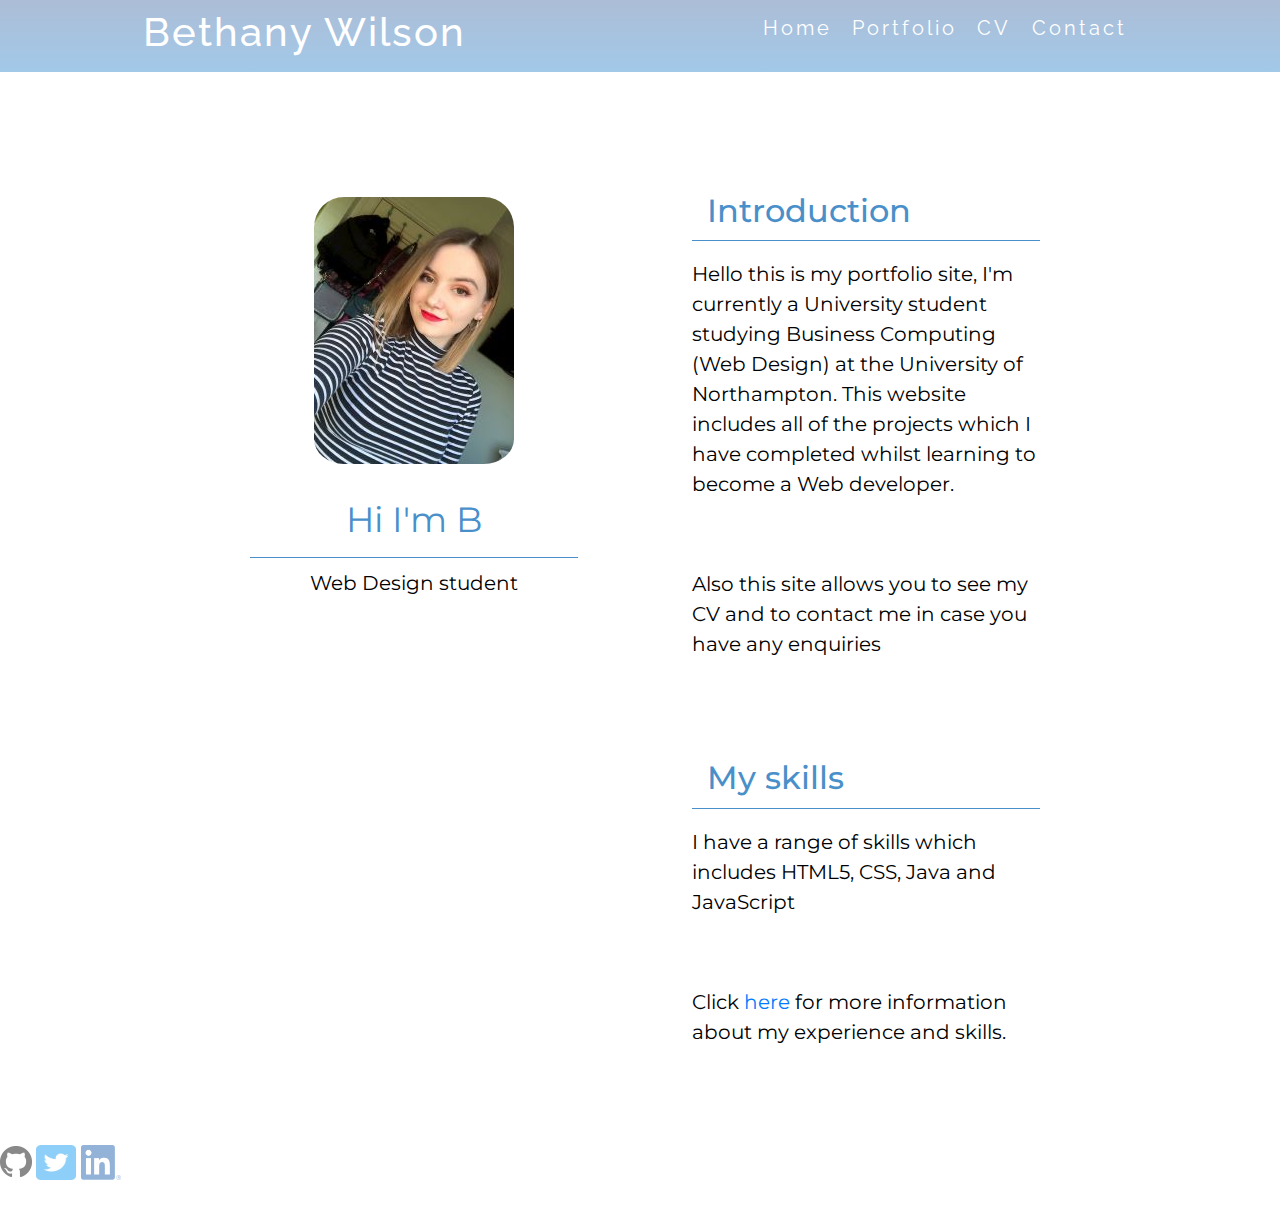
<file: index.html>
<!DOCTYPE html>
<html lang="en">
    <!-- starter code used from Nile-->
<head>
    <meta charset="UTF-8">
    <meta name="viewport" content="width=device-width, initial-scale=1.0">
    <!-- bootstrap cdn-->
    <link rel="stylesheet" href="https://stackpath.bootstrapcdn.com/bootstrap/4.4.1/css/bootstrap.min.css" integrity="sha384-Vkoo8x4CGsO3+Hhxv8T/Q5PaXtkKtu6ug5TOeNV6gBiFeWPGFN9MuhOf23Q9Ifjh" crossorigin="anonymous">
    <!-- stylesheet-->
    <link rel="stylesheet" href="style.css">
    <!--google web fonts-->
    <link href="https://fonts.googleapis.com/css?family=Montserrat|Raleway&display=swap" rel="stylesheet">
    <meta http-equiv="X-UA-Compatible" content="ie=edge">
    <title>Home</title>
    </head>
<body>
    <!--navigation - made using this video https://www.youtube.com/watch?v=gXkqy0b4M5g -->
        <nav>
            <div class="title">
                <h1>Bethany Wilson</h1>
            </div>
            <ul class="nav-links">
                <li><a href="index.html">Home</a></li>  
                <li><a href="portfolio.html">Portfolio</a></li>  
                <li><a href="cv.html">CV</a></li>  
                <li><a href="contact.html">Contact</a></li>  
            </ul>
            <!-- creating burger for navigation on mobile -->
            <div class="burger">
            <div class="line_1"></div>
            <div class="line_2"></div>
            <div class="line_3"></div>
            </div>
        </nav>

<!--grid layout for the index page-->
    <section class="content1">
        <!--https://developer.mozilla.org/en-US/docs/Web/CSS/CSS_Grid_Layout  this website has been used to create the grids on all pages-->
    
        <div class="one">
            <!--profile picture-->
                <img src="assets/IMG_4857.jpg" alt="profile picture">
                <div id="intro"></div>  
                <p>Web Design student</p>     
        </div>

        <div class="two">
        <h2>Introduction</h2>
        <p> Hello this is my portfolio site, I'm currently a University student studying Business Computing (Web Design) at the University of Northampton.
            This website includes all of the projects which I have completed whilst learning to become a Web developer.</p>
            <br>
            <p>Also this site allows you to see my CV and to contact me in case you have any enquiries</p>
         </div>

         <div class="three">
          <h2>My skills</h2>
          <p> I have a range of skills which includes HTML5, CSS, Java and JavaScript</p>
              <br>
          <p>Click <a href="cv.html">here</a> for more information about my experience and skills. </p>
          </div>
    </section> 
    
<!--footer containing the social media links-->
    <footer> 
        <div class="icons">
        <ul> 
            <!--icons open in a new tab-->
            <li><a href="https://github.com/beth050201" target="_blank"><img src="assets/GitHub-Mark-32px.png" alt="GitHub"></a></li> 
            <!-- git hub icon  https://github.com/logos --> 
            <li><a href="https://twitter.com/_bethanywilson" target="_blank"><img src="assets/Twitter_Social_Icon_Rounded_Square_Color.png" alt="Twitter" width="40" height="70"></a></li>  
            <!-- Twitter icon  https://about.twitter.com/en_gb/company/brand-resources.html width and height-->
            <li><a href="https://www.linkedin.com/in/bethany-wilson-456a141a0/" target="_blank"><img src="assets/LI-In-Bug.png" alt="LinkedIn" width="40" height="70"></a></li>  
            <!-- LinkedIn icon https://brand.linkedin.com/downloads -->
        </ul>
    </div>

    </footer>

    <!-- bootstrap JavaScript links-->
    <script src="https://code.jquery.com/jquery-3.4.1.slim.min.js" integrity="sha384-J6qa4849blE2+poT4WnyKhv5vZF5SrPo0iEjwBvKU7imGFAV0wwj1yYfoRSJoZ+n" crossorigin="anonymous"></script>
    <script src="https://cdn.jsdelivr.net/npm/popper.js@1.16.0/dist/umd/popper.min.js" integrity="sha384-Q6E9RHvbIyZFJoft+2mJbHaEWldlvI9IOYy5n3zV9zzTtmI3UksdQRVvoxMfooAo" crossorigin="anonymous"></script>
    <script src="https://stackpath.bootstrapcdn.com/bootstrap/4.4.1/js/bootstrap.min.js" integrity="sha384-wfSDF2E50Y2D1uUdj0O3uMBJnjuUD4Ih7YwaYd1iqfktj0Uod8GCExl3Og8ifwB6" crossorigin="anonymous"></script>
    <script src="main.js"></script>
    </body>
</html>
</file>
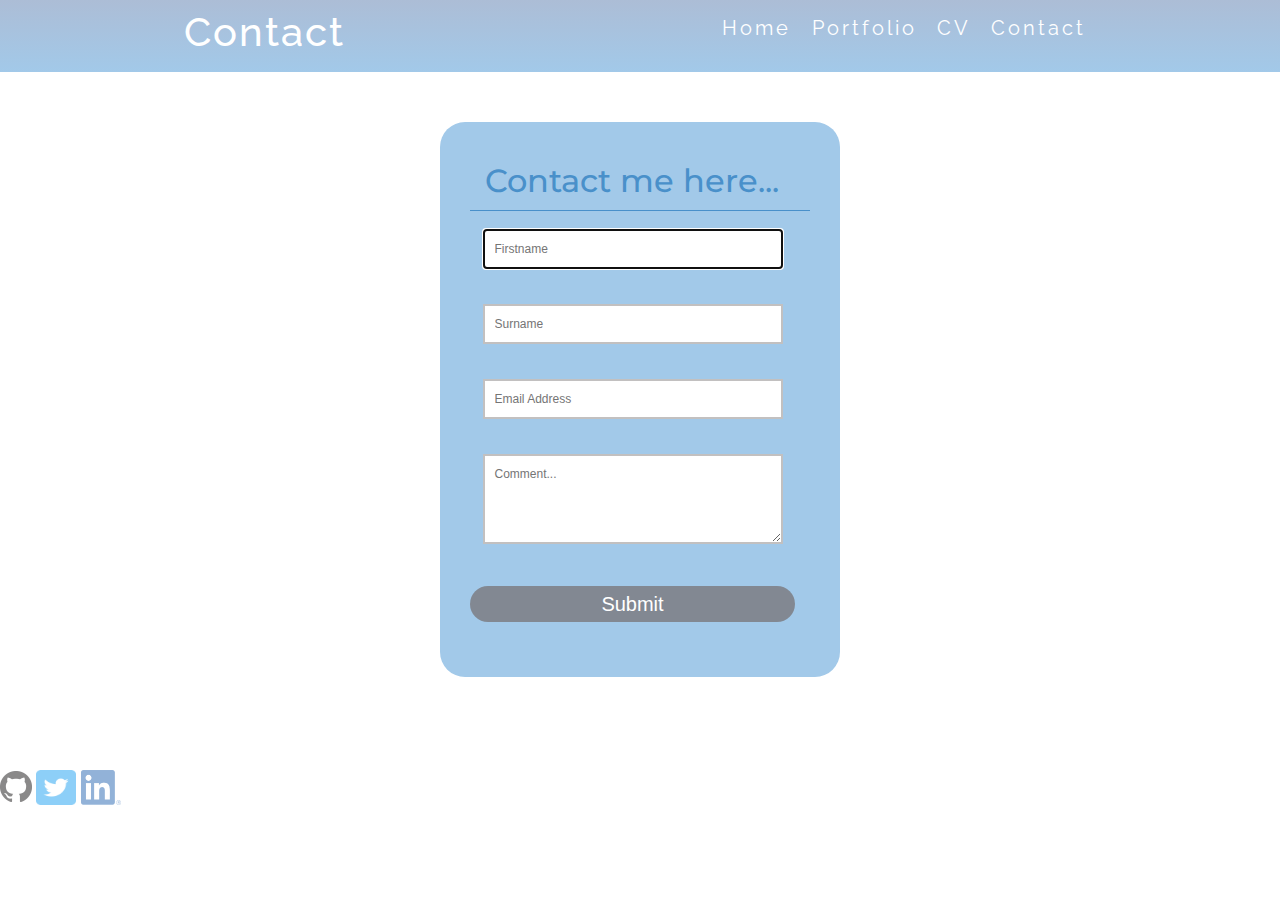
<file: contact.html>
<!DOCTYPE html>
<html lang="en">
    <!-- starter code used from Nile-->
<head>
    <meta charset="UTF-8">
    <meta name="viewport" content="width=device-width, initial-scale=1.0">
    <!-- bootstrap cdn-->
    <link rel="stylesheet" href="https://stackpath.bootstrapcdn.com/bootstrap/4.4.1/css/bootstrap.min.css" integrity="sha384-Vkoo8x4CGsO3+Hhxv8T/Q5PaXtkKtu6ug5TOeNV6gBiFeWPGFN9MuhOf23Q9Ifjh" crossorigin="anonymous">
    <!-- stylesheet-->
    <link rel="stylesheet" href="style.css">
    <!--google web fonts-->
    <link href="https://fonts.googleapis.com/css?family=Montserrat|Raleway&display=swap" rel="stylesheet">
    <meta http-equiv="X-UA-Compatible" content="ie=edge">
    <title>Contact</title>
    </head>
<body>
     <!--navigation - made using this video https://www.youtube.com/watch?v=gXkqy0b4M5g-->
        <nav>
            <div class="title">
                <h1>Contact</h1>
            </div>
            <ul class="nav-links">
                <li><a href="index.html">Home</a></li>  
                <li><a href="portfolio.html">Portfolio</a></li>  
                <li><a href="cv.html">CV</a></li>  
                <li><a href="contact.html">Contact</a></li>  
            </ul>
            <!-- creating burger for navigation on mobile -->
            <div class="burger">
              <div class="line_1"></div>
              <div class="line_2"></div>
              <div class="line_3"></div>
              </div>
        </nav>

        <!--https://codepen.io/ssbalakumar/pen/uzDIA the code has been used as a template and then made adjusts so only relevant parts are included -->
        <div class="form">  
            <form id="contact" action="mailto:bethany.wilson@me.com" method="post">
              <div class="light"><h2>Contact me here...</h2></div>
              
              <fieldset>
                <input placeholder="Firstname" type="text" tabindex="1" required autofocus>
              </fieldset>

              <fieldset>
                  <input placeholder="Surname" type="text" tabindex="1" required>
                </fieldset>

              <fieldset>
                <input placeholder="Email Address" type="email" tabindex="2" required>
              </fieldset>

              <fieldset>
                <textarea placeholder="Comment..." tabindex="5" required></textarea>
              </fieldset>
              
              <fieldset>
                <button name="submit" type="submit" id="contact-submit" data-submit="...Sending">Submit</button>
              </fieldset>
            </form>
           
          </div>
<!--footer containing the social media links-->
<footer> 
    <!--icons open in a new tab-->
    <div class="icons">
     <ul> 
      <li><a href="https://github.com/beth050201" target="_blank"><img src="assets/GitHub-Mark-32px.png" alt="GitHub"></a></li> 
      <!-- git hub icon  https://github.com/logos --> 
      <li><a href="https://twitter.com/_bethanywilson" target="_blank"><img src="assets/Twitter_Social_Icon_Rounded_Square_Color.png" alt="Twitter" width="40" height="70"></a></li>  
      <!-- Twitter icon  https://about.twitter.com/en_gb/company/brand-resources.html width and height-->
      <li><a href="https://www.linkedin.com/in/bethany-wilson-456a141a0/" target="_blank"><img src="assets/LI-In-Bug.png" alt="LinkedIn" width="40" height="70"></a></li>  
      <!-- LinkedIn icon https://brand.linkedin.com/downloads -->
     </ul>
     </div>
</footer>

    <!-- bootstrap JavaScript links-->
    <script src="https://code.jquery.com/jquery-3.4.1.slim.min.js" integrity="sha384-J6qa4849blE2+poT4WnyKhv5vZF5SrPo0iEjwBvKU7imGFAV0wwj1yYfoRSJoZ+n" crossorigin="anonymous"></script>
    <script src="https://cdn.jsdelivr.net/npm/popper.js@1.16.0/dist/umd/popper.min.js" integrity="sha384-Q6E9RHvbIyZFJoft+2mJbHaEWldlvI9IOYy5n3zV9zzTtmI3UksdQRVvoxMfooAo" crossorigin="anonymous"></script>
    <script src="https://stackpath.bootstrapcdn.com/bootstrap/4.4.1/js/bootstrap.min.js" integrity="sha384-wfSDF2E50Y2D1uUdj0O3uMBJnjuUD4Ih7YwaYd1iqfktj0Uod8GCExl3Og8ifwB6" crossorigin="anonymous"></script>
    <script src="main.js"></script>
    </body>
</html>
</file>
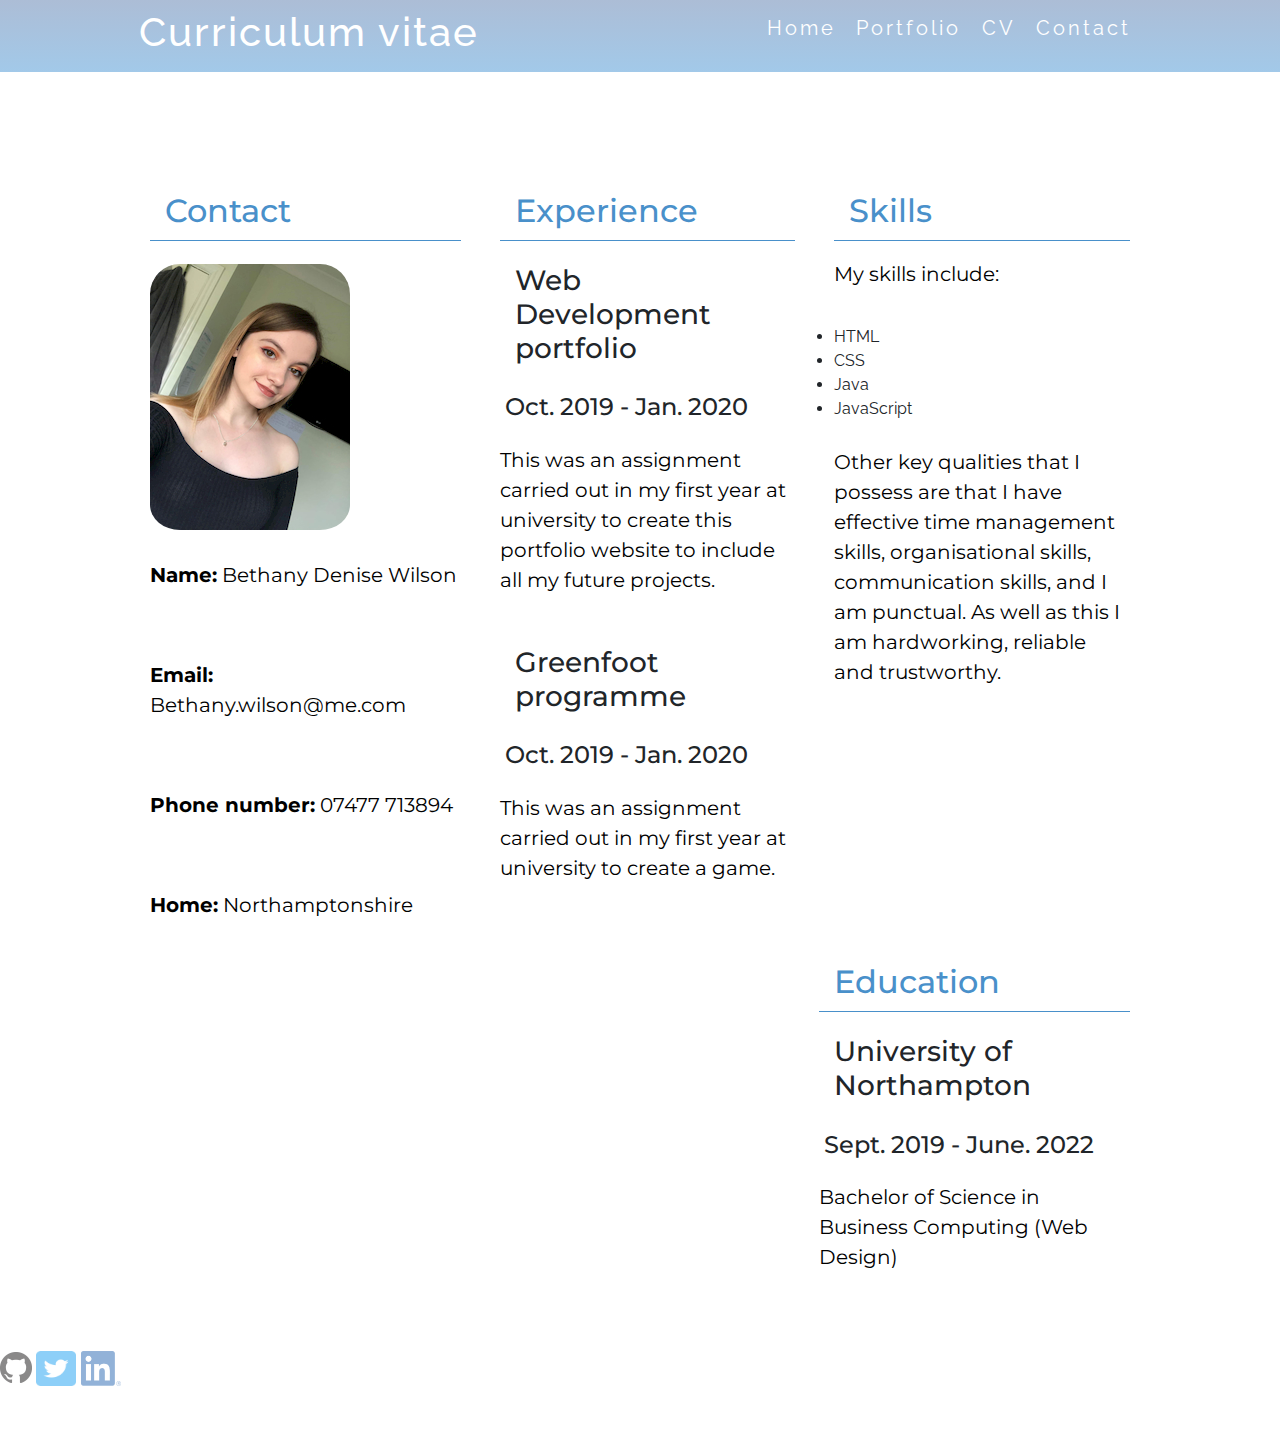
<file: cv.html>
<!DOCTYPE html>
<html lang="en">
    <!-- starter code used from Nile-->
<head>
    <meta charset="UTF-8">
    <meta name="viewport" content="width=device-width, initial-scale=1.0">
    <!-- bootstrap cdn-->
    <link rel="stylesheet" href="https://stackpath.bootstrapcdn.com/bootstrap/4.4.1/css/bootstrap.min.css" integrity="sha384-Vkoo8x4CGsO3+Hhxv8T/Q5PaXtkKtu6ug5TOeNV6gBiFeWPGFN9MuhOf23Q9Ifjh" crossorigin="anonymous">
    <!-- stylesheet-->
    <link rel="stylesheet" href="style.css">
    <!--google web fonts-->
    <link href="https://fonts.googleapis.com/css?family=Montserrat|Raleway&display=swap" rel="stylesheet">
    <meta http-equiv="X-UA-Compatible" content="ie=edge">
    <title>CV</title>
    </head>
<body>
     <!--navigation - made using this video https://www.youtube.com/watch?v=gXkqy0b4M5g-->
        <nav>
            <div class="title">
                <h1>Curriculum vitae</h1>
            </div>
            <ul class="nav-links">
                <li><a href="index.html">Home</a></li>  
                <li><a href="portfolio.html">Portfolio</a></li>  
                <li><a href="cv.html">CV</a></li>  
                <li><a href="contact.html">Contact</a></li>  
            </ul>
            <!-- creating burger for navigation on mobile -->
            <div class="burger">
                <div class="line_1"></div>
                <div class="line_2"></div>
                <div class="line_3"></div>
                </div>
        </nav>

        <!--grid layout for the CV page https://developer.mozilla.org/en-US/docs/Web/CSS/CSS_Grid_Layout  this website has been used to create the grids on all pages-->
        <section class="content2">
            <!--https://developer.mozilla.org/en-US/docs/Web/CSS/CSS_Grid_Layout  this website has been used to create the grid son all pages-->
        
            <div class="contact">
                    <!-- contains all information used to be contacted, <strong> used to make it bold-->
                    
                    <h2>Contact</h2>
                    <a id="profile" onmouseover="changePic()" onmouseout="normalPic()"><img src="assets/G3QpQGblRnmAJTMrNUSVBg.jpg" alt="profile picture" class="profile"></a>
                    <p><strong>Name:</strong> Bethany Denise Wilson</p> 
                    <br>
                    <p><strong>Email:</strong> Bethany.wilson@me.com</p>     
                    <br>
                    <p><strong>Phone number:</strong> 07477 713894</p> 
                    <br>
                    <p><strong>Home:</strong> Northamptonshire</p>      
            </div>
    
            <div class="education">
            <h2>Education</h2>
            <!-- different size headers used to improve the look of the section -->
                 <h3>University of Northampton</h3>
                  <h4>Sept. 2019 - June. 2022</h4>
                        <p>Bachelor of Science in Business Computing (Web Design)</p>
            
             </div>
    
            <div class="experience">
            <h2>Experience</h2>
                <h3>Web Development portfolio</h3>
                  <h4>Oct. 2019 - Jan. 2020 </h4>
                        <p>This was an assignment carried out in my first year at university to create this portfolio website to include all my future projects. </p>

                <h3>Greenfoot programme</h3>
                         <h4>Oct. 2019 - Jan. 2020 </h4>
                              <p>This was an assignment carried out in my first year at university to create a game.  </p>
            </div>

            <div class="skill">
                <h2>Skills</h2>
                <p>My skills include:</p>
                
                <ul>
                        <li>HTML</li>
                        <li>CSS</li>
                        <li>Java</li>
                        <li>JavaScript</li>
                </ul>
               
                <p> Other key qualities that I possess are that I have effective time management skills, organisational skills, communication skills, and I am punctual. As well as this I am hardworking, reliable and trustworthy.
                </p>


                </div>
        </section> 

<!--footer containing the social media links-->
<footer> 
        <!--icons open in a new tab-->
        <div class="icons">
           <ul> 
            <li><a href="https://github.com/beth050201" target="_blank"><img src="assets/GitHub-Mark-32px.png" alt="GitHub"></a></li> 
            <!-- git hub icon  https://github.com/logos --> 
            <li><a href="https://twitter.com/_bethanywilson" target="_blank"><img src="assets/Twitter_Social_Icon_Rounded_Square_Color.png" alt="Twitter" width="40" height="70"></a></li>  
            <!-- Twitter icon  https://about.twitter.com/en_gb/company/brand-resources.html width and height-->
            <li><a href="https://www.linkedin.com/in/bethany-wilson-456a141a0/" target="_blank"><img src="assets/LI-In-Bug.png" alt="LinkedIn" width="40" height="70"></a></li>  
            <!-- LinkedIn icon https://brand.linkedin.com/downloads -->
           </ul>
           </div>
</footer>

    <!-- bootstrap JavaScript links-->
    <script src="https://code.jquery.com/jquery-3.4.1.slim.min.js" integrity="sha384-J6qa4849blE2+poT4WnyKhv5vZF5SrPo0iEjwBvKU7imGFAV0wwj1yYfoRSJoZ+n" crossorigin="anonymous"></script>
    <script src="https://cdn.jsdelivr.net/npm/popper.js@1.16.0/dist/umd/popper.min.js" integrity="sha384-Q6E9RHvbIyZFJoft+2mJbHaEWldlvI9IOYy5n3zV9zzTtmI3UksdQRVvoxMfooAo" crossorigin="anonymous"></script>
    <script src="https://stackpath.bootstrapcdn.com/bootstrap/4.4.1/js/bootstrap.min.js" integrity="sha384-wfSDF2E50Y2D1uUdj0O3uMBJnjuUD4Ih7YwaYd1iqfktj0Uod8GCExl3Og8ifwB6" crossorigin="anonymous"></script>
    <script src="main.js"></script>
    </body>
</html>
</file>
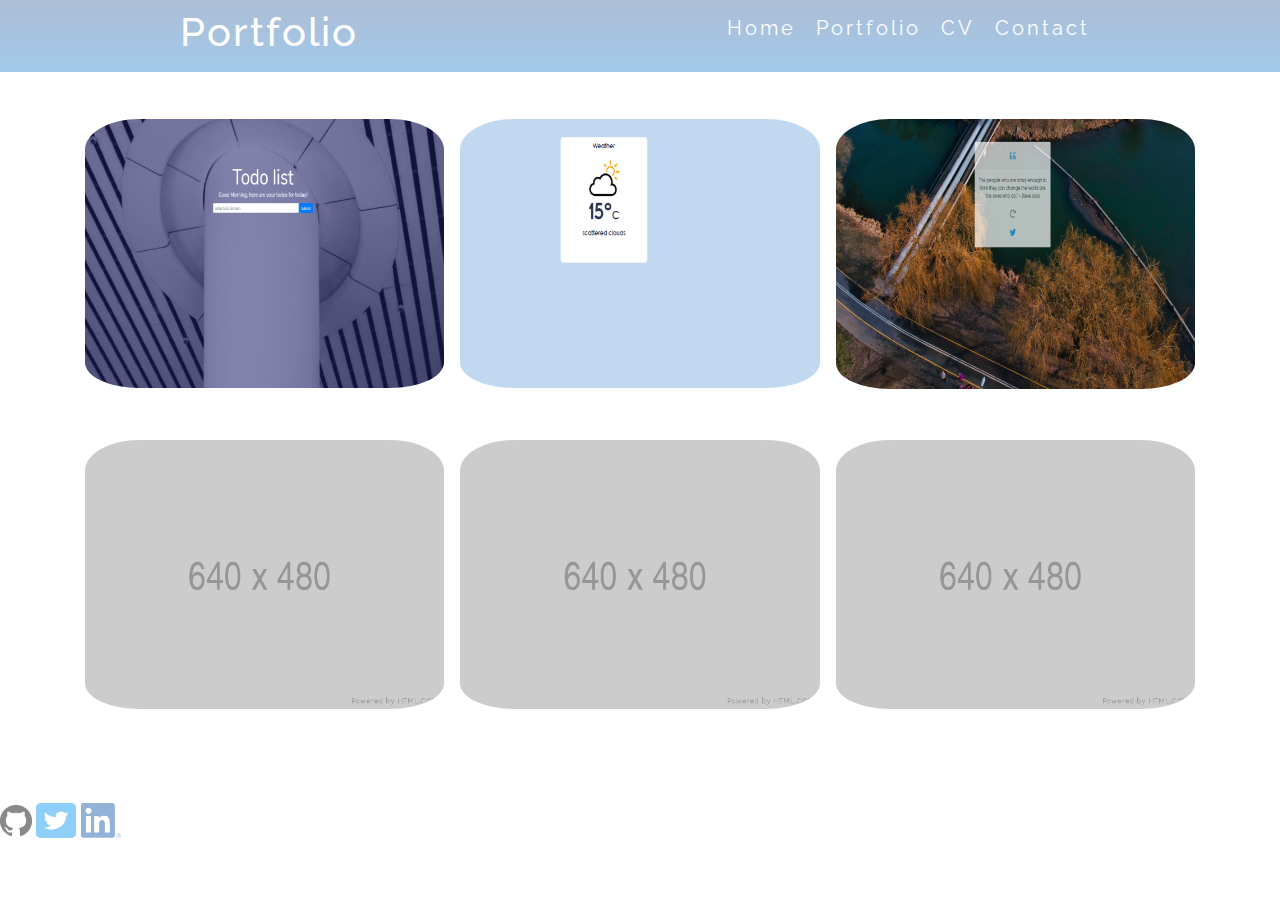
<file: portfolio.html>
<!DOCTYPE html>
<html lang="en">
    <!-- starter code used from Nile-->
<head>
    <meta charset="UTF-8">
    <meta name="viewport" content="width=device-width, initial-scale=1.0">
    <!-- bootstrap cdn-->
    <link rel="stylesheet" href="https://stackpath.bootstrapcdn.com/bootstrap/4.4.1/css/bootstrap.min.css" integrity="sha384-Vkoo8x4CGsO3+Hhxv8T/Q5PaXtkKtu6ug5TOeNV6gBiFeWPGFN9MuhOf23Q9Ifjh" crossorigin="anonymous">
    <!-- stylesheet-->
    <link rel="stylesheet" href="style.css">
    <!--google web fonts-->
    <link href="https://fonts.googleapis.com/css?family=Montserrat|Raleway&display=swap" rel="stylesheet">
    <meta http-equiv="X-UA-Compatible" content="ie=edge">
    <title>Portfolio</title>
    </head>
<body>
     <!--navigation - made using this video https://www.youtube.com/watch?v=gXkqy0b4M5g-->
        <nav>
            <div class="title">
                <h1>Portfolio</h1>
            </div>
            <ul class="nav-links">
                <li><a href="index.html">Home</a></li>  
                <li><a href="portfolio.html">Portfolio</a></li>  
                <li><a href="cv.html">CV</a></li>  
                <li><a href="contact.html">Contact</a></li>  
            </ul>
            <!-- creating burger for navigation on mobile -->
            <div class="burger">
              <div class="line_1"></div>
              <div class="line_2"></div>
              <div class="line_3"></div>
              </div>
        </nav>

        <!--grid layout for the portfolio page template used from nile starter code week 6-->
     <div class="container">
                        
        <div class="gallery">
              <div class="portfolio-item">
                   <a href="https://beth050201.github.io/to_do_list/" target="_blank" ><img src="assets/todo_list.png" alt="To do list" class="image"></a>
                  
                <div class="middle">
                  <div class="text">To Do List</div>
                    </div>
                  </div>
                  
                  <div class="portfolio-item">
                      <a href="https://beth050201.github.io/weather-app/" target="_blank" ><img src="assets/weatherapp.png" alt="Weather app" class="image"></a>
                  
                    <div class="middle">
                      <div class="text">Weather App</div>
                    </div>
                  </div>
                  
                  <div class="portfolio-item">
                      <a href="https://beth050201.github.io/random_quote_generator/" target="_blank" ><img src="assets/random_quote.png" alt="Quote generator" class="image"></a>
                  
                    <div class="middle">
                      <div class="text">Quote Generator</div>
                    </div>
                  </div>
                  
                  <div class="portfolio-item">
                              <img src="assets/640x480.png" alt="Placeholder Image" class="image">
                  
                    <div class="middle">
                      <div class="text">Project Four</div>
                    </div>
                  </div>
                  
                 <div class="portfolio-item">
                              <img src="assets/640x480.png" alt="Placeholder Image" class="image">
                  
                    <div class="middle">
                      <div class="text">Project Five</div>
                    </div>
                  </div>

                  <div class="portfolio-item">
                              <img src="assets/640x480.png" alt="Placeholder Image" class="image">

                     
                       <div class="middle">
                         <div class="text">Project Six</div>
                       </div>
                      </div>
            
                  </div>
                    </div>

 <!--footer containing the social media links-->
                    <footer> 
                        <!--icons open in a new tab-->
                        <div class="icons">
                         <ul> 
                          <li><a href="https://github.com/beth050201" target="_blank"><img src="assets/GitHub-Mark-32px.png" alt="GitHub"></a></li> 
                          <!-- git hub icon  https://github.com/logos --> 
                          <li><a href="https://twitter.com/_bethanywilson" target="_blank"><img src="assets/Twitter_Social_Icon_Rounded_Square_Color.png" alt="Twitter" width="40" height="70"></a></li>  
                          <!-- Twitter icon  https://about.twitter.com/en_gb/company/brand-resources.html width and height-->
                          <li><a href="https://www.linkedin.com/in/bethany-wilson-456a141a0/" target="_blank"><img src="assets/LI-In-Bug.png" alt="LinkedIn" width="40" height="70"></a></li>  
                          <!-- LinkedIn icon https://brand.linkedin.com/downloads --> 
                         </ul>
                         </div>
                </footer>

    <!-- bootstrap JavaScript links-->
    <script src="https://code.jquery.com/jquery-3.4.1.slim.min.js" integrity="sha384-J6qa4849blE2+poT4WnyKhv5vZF5SrPo0iEjwBvKU7imGFAV0wwj1yYfoRSJoZ+n" crossorigin="anonymous"></script>
    <script src="https://cdn.jsdelivr.net/npm/popper.js@1.16.0/dist/umd/popper.min.js" integrity="sha384-Q6E9RHvbIyZFJoft+2mJbHaEWldlvI9IOYy5n3zV9zzTtmI3UksdQRVvoxMfooAo" crossorigin="anonymous"></script>
    <script src="https://stackpath.bootstrapcdn.com/bootstrap/4.4.1/js/bootstrap.min.js" integrity="sha384-wfSDF2E50Y2D1uUdj0O3uMBJnjuUD4Ih7YwaYd1iqfktj0Uod8GCExl3Og8ifwB6" crossorigin="anonymous"></script>
    <script src="main.js"></script>
    </body>
</html>
</file>
<file: style.css>
*{
    padding: 0;
    margin: 0; /* removing padding */
    box-sizing:border-box;
    
  }
  /* nav CSS used from nile starter code and then admended to fit style of the website*/
  nav { 
    display: flex;
    width: 100%;
    font-family: 'Raleway', sans-serif;
    justify-content: space-around;
    align-items: center;
    min-height: 8vh;
    background: linear-gradient(rgb(172, 189, 214), rgb(162, 201, 233));
    /*https://developer.mozilla.org/en-US/docs/Web/CSS/linear-gradient  used this website to find out the basics on how to create gradient effect*/
  }

  .title{
    color: white;
    letter-spacing: 2px; /*adding letter spacing to improve */
    font-size: 40px;
  }

  /* css found by watching video it was then amended to suit my website - https://www.youtube.com/watch?v=gXkqy0b4M5g */
  .nav-links{
    display: flex;
    justify-content: space-around;
    width: 30%; 
  }

  .nav-links li{
    list-style: none; /* removing bullet points*/
  }

  .nav-links a{
    color: white;
    text-decoration: none;
    letter-spacing: 3px; 
    font-size: 20px;
  }

  /* don't display burger in desktop view*/
  .burger{
    display: none;
  }

  .burger div{
  width: 35px;
  height: 5px;
  background-color: white;
  margin: 5px;
  transition: all 0.3 ease; 
  }



  h2{
    /* font family used from google webfonts */
    font-family: 'Montserrat', sans-serif;
    color: rgb(73, 144, 202);
    padding: 15px;
    padding-top: 10px;
    padding-bottom: 10px; 
    /*https://codepen.io/lizcoultersmith/pen/VwYwyKJ for border under writing*/
    border-bottom: 1px solid rgb(73, 144, 202);
  }

  h3{
    font-family: 'Montserrat', sans-serif;
    padding: 15px;
    text-align: left;
   }
  
   h4{
    font-family: 'Montserrat', sans-serif;
    padding: 5px;
   }

  p{
    font-family: 'Montserrat', sans-serif;
    color: black;
    font-size: 20px;
    padding-bottom: 20px;
    padding-top: 10px;
 }

 /* grid css for index page */
 .content1 {
  display: grid;
  grid-template-columns: repeat(2, minmax(300px, 1fr));
  grid-gap: 1.5rem;
  grid-auto-rows: minmax(100px, auto);
  padding-left: 200px;
  padding-right: 200px;
  padding-top: 100px;
  
}

img {
  border-style: none;
  border-radius: 15%;
  text-align: center;
  padding-bottom: 20px;
  padding-top: 15px;
  align-content: center;
 }

/* for typing aniamtion using Javascript*/
 #intro {
    font-family: 'Montserrat', sans-serif;
    color: rgb(73, 144, 202);
    padding: 15px;
    padding-top: 10px;
    padding-bottom: 10px; 
    /*https://codepen.io/lizcoultersmith/pen/VwYwyKJ for border under writing*/
    border-bottom: 1px solid rgb(73, 144, 202);
  font-size: 35px;
}


 /* first grid element take sup more than one row */
.one {
  grid-column: 1;
  grid-row: 1/3;
  padding: 5em;
  text-align: center;
  padding: 10px 50px 20px;

}

.two {
    grid-column: 2/3;
    grid-row: 1;
    padding: 10%;
    font-family: 'Raleway', sans-serif;
    text-align: left;
    padding: 10px 40px 20px;
}

.three{
  grid-column: 2/3;
  grid-row: 2;
  padding: 10%;
  font-family: 'Raleway', sans-serif;
  text-align: left;
  padding: 10px 40px 20px;

}

/* portfolio css used for nile and amended to made to match the website */
.container {
  width: 90rem; 
  margin: 2rem auto;
  
}


.portfolio-item  {
  max-width: 100%;
  border-radius: 20px;
  transition: all .3s;
  overflow: hidden;
  position: relative;
}

.gallery {
  display: grid;
  grid-template-columns: repeat(3, minmax(300px, 1fr));
  grid-gap: 1rem;
  grid-auto-rows: minmax(150px, auto);
}


/* formatting the images in the grid */
.image {
  opacity: 1;
  border-radius: 15%;
  display: block;
  width: 100%;
  height: auto;
  transition: .5s ease;
  backface-visibility: hidden;
  object-fit: cover;
}

.middle {
  transition: .5s ease;
  opacity: 0;
  position: absolute;
  top:50%;
  left: 50%;
  transform: translate(-50%, -50%);
  text-align: center
}

/* adding hovers for the projects to include the name of the project */
.portfolio-item:hover .image {
  filter: grayscale(1);
}

/* transform code https://www.webdesignerdepot.com/2014/05/8-simple-css3-transitions-that-will-wow-your-users/ */
.portfolio-item:hover .middle {
  opacity: 1;
  transform: scale(1.2); 
}

/* styling the hover text on the images */
.text {
  color: white;
  font-size: 1.5em;
  padding: 16px 32px;
  font-family: 'Raleway', sans-serif;
  
}

/* grid for CV page, same style as grid for index page just different postionings and stlying */
.content2 {
  display: grid;
  grid-template-columns: repeat(3, minmax(300px, 1fr));
  grid-gap: 1.5rem;
  grid-auto-rows: minmax(100px, auto);
  padding-left: 150px;
  padding-right: 150px;
  padding-top: 100px;
  
}

.contact {
  grid-column: 1;
  grid-row: 1/3;
  padding: 5em;
  text-align: left;
  padding: 10px 0px 0px;
}

.education {
    grid-column: 3;
    grid-row: 2/3;
    padding: 10%;
    font-family: 'Raleway', sans-serif;
    text-align: left;
    padding: 10px 0px 0px;
}

.experience{
  grid-column: 2;
  grid-row: 1;
  padding: 10%;
  font-family: 'Raleway', sans-serif;
  text-align: left;
  padding: 10px 0 0;
  padding-left: 15px;
}

.skill{
  grid-column: 3;
  grid-row: 1;
  padding: 10%;
  font-family: 'Raleway', sans-serif;
  text-align: left;
  padding: 10px 0 0;
  padding-left: 15px;
}

/* most of CSS used is taken from https://codepen.io/ssbalakumar/pen/uzDIA
  this is only used as a guide for how to style and then changes have been made to fit my portfolio site */
  .form {
    /* sets the width for the form to be */
      max-width:400px;
      margin:0 auto;
      position:relative;
  }
  
  /* attempt to change colour of title on the contact however will not change colour */
  .light{
    color: #FFF;
  }
  
  #contact input[type="text"], #contact input[type="email"], #contact input[type="tel"], #contact input[type="url"], #contact textarea, #contact button[type="submit"] { font:400 12px/16px "Open Sans", Helvetica, Arial, sans-serif; }
  
  #contact {
    /* background and shape of the form */
      padding:30px;
    margin:50px 0;
    border-radius: 25px;
    background-color: rgb(162, 201, 233);
  }
  
  fieldset {
    /* removes the border around each field */
    border: medium none !important;
    margin: 0 0 20px;
      min-width: 100%;
    width: 100%;
    padding-top: 10px;
    padding-right: 15px;
    text-align: center;
    
  }
  
  #contact input[type="text"], #contact input[type="email"], #contact input[type="tel"], #contact input[type="url"], #contact textarea {
  /* makes changes to the size of the input area for each */
    width:300px;
      border:2px solid rgb(194, 192, 192);
      background:#FFF;
    margin:0 0 5px;
      padding:10px;
  }
  
  
  #contact textarea {
    /* changes the size of the text area to write a comment */
      height:90px;
      max-width:300px;
  }
  
  #contact button[type="submit"] {
    cursor:pointer;
    /*adding a border radius to match the exsisting style on the site*/
    border-radius: 25px;
      width:100%;
      border:none;
    background:rgb(130, 136, 146);
    /* grey background for button for material design */
      color:#FFF;
      margin:0 0 5px;
      padding:10px;
      font-size:20px;
  }
  
  #contact button[type="submit"]:hover {
    background:rgb(158, 160, 160);
    /* lighter grey for the hover */
  }
  
  
  /* changing the icons on the footers opacity - https://codepen.io/lizcoultersmith/pen/VwYNjdG */


  .icons li a {
    font-size: 75px;
    text-decoration: none;
    height: 10px;
    margin-top: 1rem;
}

a:hover {
    text-decoration: none;
}
  .icons li {
    display: inline-block;
    align-items: center;
    list-style-type: none;
    opacity: 0.5;
    padding: 1 rem;
}
.icons li:hover {
    opacity: 2;
}

  /* animation for the navigation - opacity 0 to 1 to make the nav links visbale again */
  @keyframes navLinkFade{
    from{
          opacity: 0;
          transform: translateX(50px);
    }
    to{
      opacity: 1;
      transform: translateX(0px);
    }
  }
 

  /* break point used for the naviagtion*/
  @media screen and (max-width: 1212px){
    .nav-links{
      display: flex;
      justify-content: space-around;
      width: 40%;
    }
  } 

   /* break point used for the naviagtion*/
  @media screen and (max-width: 852px){
    .nav-links{
      display: flex;
      justify-content: space-around;
      width: 50%;
    }
  } 

   /* break point used for the naviagtion*/
   @media screen and (max-width: 700px){
    .nav-links{
      display: flex;
      justify-content: space-around;
      width: 70%;
    }
  } 
  
  @media screen and (max-width: 760px){
    
    body{
      overflow-x: hidden;
      /*removes scroll so can't scroll side ways*/
    }
    
    .nav-links {
      position: absolute;
      right: 0px;
      height: 92vh; /* make full screen as 8vh used above in nav*/
      top: 8vh;
      background:  rgb(159, 195, 224);
      display: flex;
      flex-direction: column;
      align-items: center;
      width: 50%; /* nav when is in view covers 25% of the screen*/
      /*moves nav off the screen in mobile view*/
      transform: translateX(100%);
      transition: transform 0.5s ease-in; /*transitionor the slide in of navigation*/
      z-index: 9999; /*making the navigation appear infront of the elements on the page.
    }

    .nav-links li{
      opacity: 0; /*starting postion so nav-links can't be seen*/
    }

    .burger{
      display: block;
      z-index: 9999;
    }

    .nav-active{
      transform: translateX(0%);
    }

  /* burger animation making the cross - changing values so lines rotate*/
    .toggle .line_1{
  transform: rotate(-45deg) translate(-8px,6px);
    }
  
    .toggle .line_2{
    opacity: 0;
  /* middle line cannot be seen*/
    }

    .toggle .line_3{
    transform: rotate(45deg) translate(-8px,-6px);
  }
    
    /* adjusting columns of grid on every page so appears underneath each other in column 1 */
    .content1{
      grid-template-columns: repeat(1,1fr);
      padding: 0;
      margin: 0px;
    }
  
    .one{
      grid-column: 1;
      grid-row: 2;
      padding: 0px;
    }
  
    .two{
      grid-column: 1;
      grid-row: 3;
    }
  
    .three{
      grid-column: 1;
      grid-row: 4;
    }
  
    .container{
      grid-template-columns: repeat(1,fr);
      margin: 0px;
    }
  
    .portfolio-item{
    grid-column: 1;
    width: 300px;
    }

    .content2{
      grid-template-columns: repeat(1,fr);
      padding: 50px;
      margin: 0px;
    }
  
    .education{
      grid-column: 1;
      grid-row: 5;
    }
    .experience{
      grid-column: 1;
      grid-row: 3;
    }
  
    .skill{
      grid-column: 1;
      grid-row: 4;
    }
  
    .form{
      grid-template-columns: repeat(1,fr)
    }
  
  }
</file>
